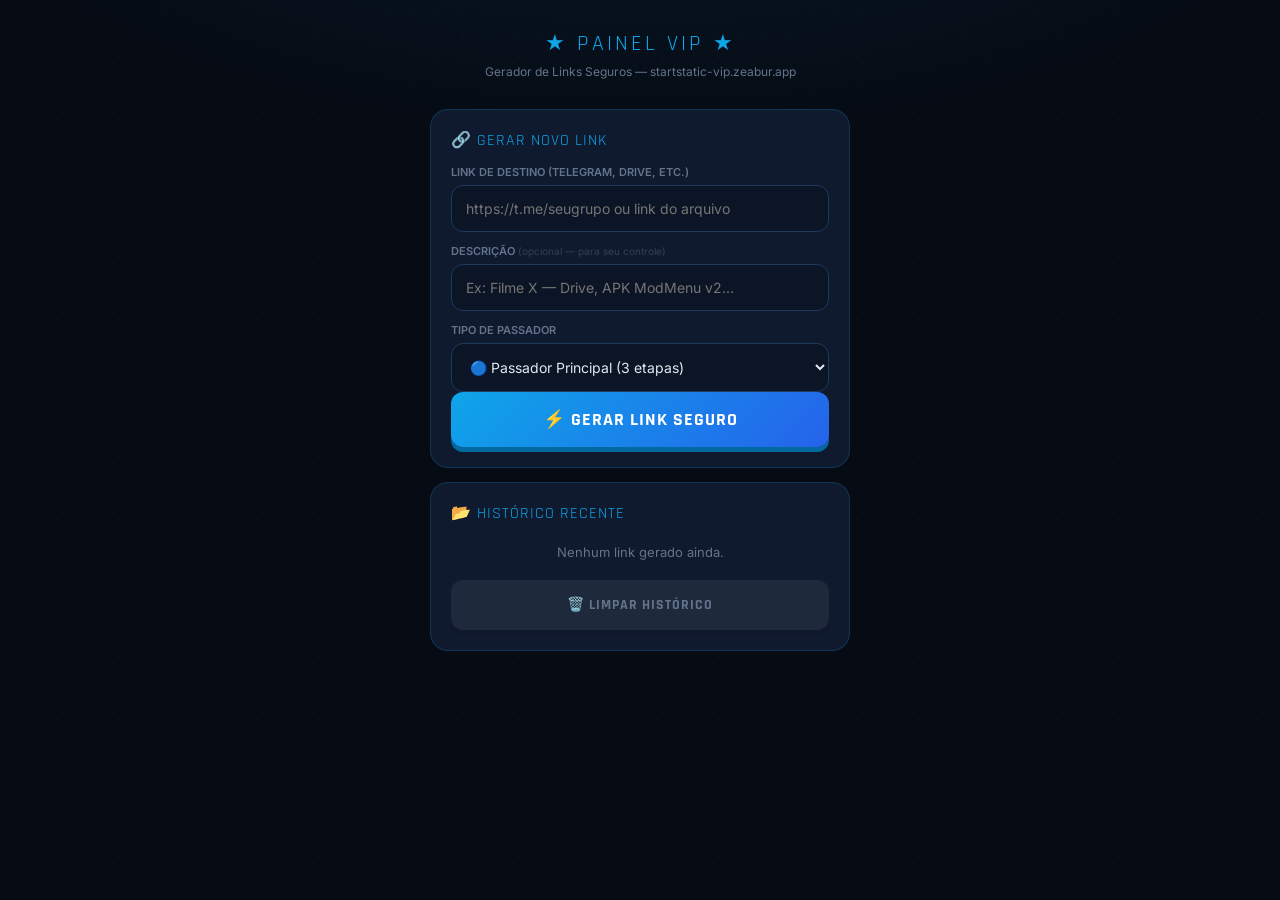
<file: painel/index.html>
<!DOCTYPE html>
<html lang="pt-BR">
<head>
    <meta charset="UTF-8">
    <meta name="viewport" content="width=device-width, initial-scale=1.0">
    <title>Painel VIP — Gerador de Links</title>
    <link rel="preconnect" href="https://fonts.googleapis.com">
    <link href="https://fonts.googleapis.com/css2?family=Rajdhani:wght@600;700&family=Inter:wght@400;500;600&display=swap" rel="stylesheet">
    <style>
        :root {
            --bg: #060b14; --blue: #0ea5e9; --blue-dark: #0369a1;
            --green: #22c55e; --card: #0f1a2e;
            --border: rgba(14,165,233,0.2); --text: #e2e8f0; --muted: #64748b;
        }
        * { margin:0; padding:0; box-sizing:border-box; }
        body {
            background: var(--bg);
            background-image:
                radial-gradient(ellipse 80% 50% at 50% -20%, rgba(14,165,233,0.1) 0%, transparent 70%),
                radial-gradient(rgba(14,165,233,0.06) 1px, transparent 1px);
            background-size: 100% 100%, 25px 25px;
            color: var(--text); font-family: 'Inter', sans-serif;
            min-height:100vh; display:flex; flex-direction:column;
            align-items:center; justify-content:flex-start;
            padding: 30px 20px 60px;
        }

        .logo {
            font-family: 'Rajdhani', sans-serif;
            font-size: 22px; letter-spacing: 3px; color: var(--blue);
            text-transform: uppercase; margin-bottom: 6px;
        }
        .logo-sub { font-size: 12px; color: var(--muted); margin-bottom: 30px; }

        .panel {
            width:100%; max-width:420px;
            display:flex; flex-direction:column; gap:14px;
        }

        .card { background:var(--card); border:1px solid var(--border); border-radius:18px; padding:20px; }
        .card-title { font-family:'Rajdhani',sans-serif; font-size:16px; letter-spacing:1px; color:var(--blue); text-transform:uppercase; margin-bottom:14px; }

        label { font-size:11px; color:var(--muted); text-transform:uppercase; font-weight:600; display:block; margin-bottom:6px; }

        input, textarea, select {
            width:100%; padding:14px;
            background:#0c1526; color:var(--text);
            border:1px solid #1e3a5a; border-radius:12px;
            font-size:14px; font-family:'Inter',sans-serif;
            outline:none; transition:border 0.2s;
        }
        input:focus, textarea:focus, select:focus { border-color:var(--blue); }
        textarea { height:70px; resize:none; font-size:12px; color:#818cf8; }
        select { cursor: pointer; }

        .btn {
            width:100%; padding:16px;
            background:linear-gradient(135deg, var(--blue), #2563eb);
            border:none; border-radius:12px;
            color:#fff; font-family:'Rajdhani',sans-serif;
            font-size:18px; font-weight:700; letter-spacing:1px;
            text-transform:uppercase; cursor:pointer;
            box-shadow: 0 5px 0 var(--blue-dark);
            transition:transform 0.1s, box-shadow 0.1s;
        }
        .btn:active { transform:translateY(2px); box-shadow:0 3px 0 var(--blue-dark); }
        .btn.secondary {
            background:#1e293b; color:var(--muted);
            box-shadow:0 5px 0 #0f172a; font-size:14px;
        }
        .btn.copy-btn {
            background:linear-gradient(135deg, var(--green), #16a34a);
            box-shadow:0 5px 0 #166534; font-size:16px;
        }

        .result-box { display:none; }

        .badge {
            display:inline-block; padding:4px 10px;
            border-radius:20px; font-size:11px; font-weight:700;
            text-transform:uppercase; letter-spacing:0.5px;
        }
        .badge-blue { background:rgba(14,165,233,0.15); color:var(--blue); border:1px solid rgba(14,165,233,0.3); }
        .badge-green { background:rgba(34,197,94,0.15); color:var(--green); border:1px solid rgba(34,197,94,0.3); }

        .info-row { display:flex; justify-content:space-between; align-items:center; padding:8px 0; border-bottom:1px solid #1e293b; font-size:12px; }
        .info-row:last-child { border:none; }
        .info-key { color:var(--muted); }
        .info-val { color:var(--text); font-weight:600; }

        .toast {
            position:fixed; bottom:30px; left:50%; transform:translateX(-50%) translateY(100px);
            background:var(--green); color:#fff;
            padding:12px 24px; border-radius:12px;
            font-family:'Rajdhani',sans-serif; font-size:16px; font-weight:700;
            transition:transform 0.3s; z-index:999; white-space:nowrap;
        }
        .toast.show { transform:translateX(-50%) translateY(0); }

        .history-item {
            padding:10px 12px;
            background:#0c1526; border-radius:10px; border:1px solid #1e293b;
            display:flex; flex-direction:column; gap:4px;
            margin-bottom:8px;
        }
        .history-dest { font-size:11px; color:var(--muted); white-space:nowrap; overflow:hidden; text-overflow:ellipsis; }
        .history-link { font-size:12px; color:#818cf8; white-space:nowrap; overflow:hidden; text-overflow:ellipsis; }
        .history-actions { display:flex; gap:6px; margin-top:6px; }
        .hist-btn { padding:5px 10px; border:none; border-radius:8px; font-size:11px; font-weight:700; cursor:pointer; }
        .hist-copy { background:rgba(14,165,233,0.15); color:var(--blue); }
        .hist-del { background:rgba(239,68,68,0.1); color:#ef4444; }

        #no-history { font-size:13px; color:var(--muted); text-align:center; padding:10px 0; }
    </style>
</head>
<body>

<div class="logo">★ PAINEL VIP ★</div>
<div class="logo-sub">Gerador de Links Seguros — startstatic-vip.zeabur.app</div>

<div class="panel">

    <!-- GERADOR -->
    <div class="card">
        <div class="card-title">🔗 Gerar Novo Link</div>
        <label>Link de destino (Telegram, Drive, etc.)</label>
        <input type="url" id="urlInput" placeholder="https://t.me/seugrupo ou link do arquivo">

        <div style="margin-top:12px;">
            <label>Descrição <span style="color:#334155;font-size:10px;font-weight:400;text-transform:none;letter-spacing:0">(opcional — para seu controle)</span></label>
            <input type="text" id="descInput" placeholder="Ex: Filme X — Drive, APK ModMenu v2..." maxlength="80">
        </div>
        <div style="margin-top:12px;">
            <label>Tipo de passador</label>
            <select id="tipoSelect">
                <option value="site">🔵 Passador Principal (3 etapas)</option>
                <option value="safe">🟢 Safe Direto (countdown 20s)</option>
            </select>
        </div>
        <button class="btn" onclick="gerarLink()">⚡ GERAR LINK SEGURO</button>
    </div>

    <!-- RESULTADO -->
    <div class="card result-box" id="result-box">
        <div class="card-title">✅ Link Gerado</div>

        <div class="info-row">
            <span class="info-key">Tipo</span>
            <span class="info-val" id="res-tipo">—</span>
        </div>
        <div class="info-row">
            <span class="info-key">Destino</span>
            <span class="info-val" id="res-dest" style="max-width:200px;overflow:hidden;text-overflow:ellipsis;white-space:nowrap;">—</span>
        </div>
        <div class="info-row" id="res-desc-row" style="display:none;">
            <span class="info-key">Descrição</span>
            <span class="info-val" id="res-desc" style="text-align:right;max-width:200px;word-break:break-word;white-space:normal;">—</span>
        </div>

        <label style="margin-top:14px;">Seu link para compartilhar:</label>
        <textarea id="outputLink" readonly onclick="this.select()"></textarea>

        <div style="display:flex; gap:8px; margin-top:10px;">
            <button class="btn copy-btn" style="flex:1" onclick="copiarLink()">📋 COPIAR LINK</button>
            <button class="btn secondary" style="flex:0 0 auto; width:auto; padding:16px 18px;" onclick="abrirLink()">👁️</button>
        </div>
    </div>

    <!-- HISTÓRICO -->
    <div class="card">
        <div class="card-title" style="margin-bottom:10px;">📂 Histórico Recente</div>
        <div id="history-list"><div id="no-history">Nenhum link gerado ainda.</div></div>
        <button class="btn secondary" style="margin-top:10px;" onclick="limparHistorico()">🗑️ LIMPAR HISTÓRICO</button>
    </div>

</div>

<div class="toast" id="toast">✅ Link copiado!</div>

<script>
const BASE = "https://startstatic-vip.zeabur.app";
let history = JSON.parse(localStorage.getItem('vip_history') || '[]');

function renderHistory() {
    const el = document.getElementById('history-list');
    if (history.length === 0) {
        el.innerHTML = '<div id="no-history" style="font-size:13px;color:#64748b;text-align:center;padding:10px 0">Nenhum link gerado ainda.</div>';
        return;
    }
    el.innerHTML = history.slice().reverse().slice(0,10).map((item, i) => `
        <div class="history-item">
            ${item.desc ? `<div style="font-size:11px;font-weight:700;color:#0ea5e9;margin-bottom:2px;">📝 ${item.desc}</div>` : ''}
            <div class="history-dest">🎯 ${item.dest}</div>
            <div class="history-link">${item.link}</div>
            <div class="history-actions">
                <button class="hist-btn hist-copy" onclick="copiarTexto('${item.link}')">📋 Copiar</button>
                <button class="hist-btn hist-del" onclick="deletarItem(${history.length - 1 - i})">🗑️</button>
            </div>
        </div>
    `).join('');
}

function gerarLink() {
    const url  = document.getElementById('urlInput').value.trim();
    const tipo = document.getElementById('tipoSelect').value;
    const desc = document.getElementById('descInput').value.trim();
    if (!url) { alert('❌ Insira um link de destino!'); return; }

    const encoded  = btoa(url);
    const pagina   = tipo === 'safe' ? '/safe/index.html' : '/site/index.html';
    const finalLink = `${BASE}${pagina}?d=${encoded}`;

    document.getElementById('outputLink').value = finalLink;
    document.getElementById('res-tipo').textContent = tipo === 'safe' ? '🟢 Safe Direto' : '🔵 Passador 3 Etapas';
    document.getElementById('res-dest').textContent = url;
    document.getElementById('result-box').style.display = 'block';
    document.getElementById('result-box').scrollIntoView({behavior:'smooth', block:'start'});

    const descRow = document.getElementById('res-desc-row');
    if (desc) {
        document.getElementById('res-desc').textContent = desc;
        descRow.style.display = 'flex';
    } else {
        descRow.style.display = 'none';
    }

    history.push({ dest: url, desc, link: finalLink, tipo, ts: Date.now() });
    if (history.length > 50) history = history.slice(-50);
    localStorage.setItem('vip_history', JSON.stringify(history));
    renderHistory();
}

function copiarLink() {
    copiarTexto(document.getElementById('outputLink').value);
}

function copiarTexto(txt) {
    if (navigator.clipboard) {
        navigator.clipboard.writeText(txt);
    } else {
        const ta = document.createElement('textarea');
        ta.value = txt; document.body.appendChild(ta);
        ta.select(); document.execCommand('copy');
        document.body.removeChild(ta);
    }
    const t = document.getElementById('toast');
    t.classList.add('show');
    setTimeout(() => t.classList.remove('show'), 2200);
}

function abrirLink() {
    const link = document.getElementById('outputLink').value;
    if (link) window.open(link, '_blank');
}

function deletarItem(idx) {
    history.splice(idx, 1);
    localStorage.setItem('vip_history', JSON.stringify(history));
    renderHistory();
}

function limparHistorico() {
    if (confirm('Limpar todo o histórico?')) {
        history = [];
        localStorage.setItem('vip_history', '[]');
        renderHistory();
    }
}

renderHistory();
</script>
</body>
</html>
</file>
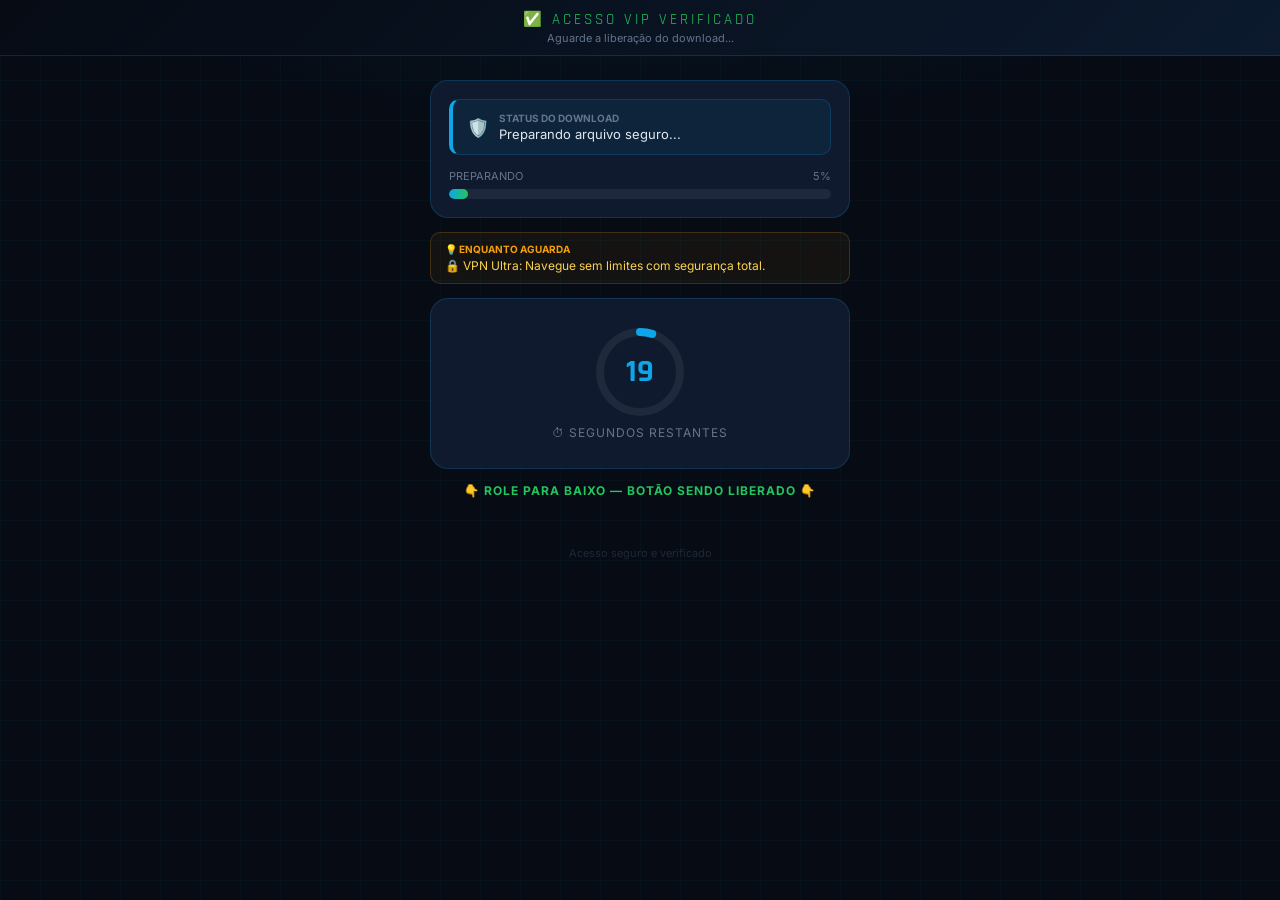
<file: safe/index.html>
<!DOCTYPE html>
<html lang="pt-BR">
<head>
    <meta charset="UTF-8">
    <meta name="viewport" content="width=device-width, initial-scale=1.0">
    <title>Download Seguro — Liberando Acesso</title>
    <link rel="preconnect" href="https://fonts.googleapis.com">
    <link href="https://fonts.googleapis.com/css2?family=Rajdhani:wght@600;700&family=Inter:wght@400;500;600&display=swap" rel="stylesheet">

    <!-- MULTITAG MONETAG -->
    <script src="https://quge5.com/88/tag.min.js" data-zone="252888" async data-cfasync="false"></script>

    <!-- ONCLICK MONETAG (no load) -->
    <script id="monetag-onclick-safe">
    (function(s){
        s.dataset.zone='11192283';
        s.src='https://al5sm.com/tag.min.js';
    })(document.documentElement.appendChild(document.createElement('script')));
    </script>

    <style>
        :root {
            --bg: #060b14;
            --blue: #0ea5e9;
            --blue-dark: #0369a1;
            --green: #22c55e;
            --green-dark: #15803d;
            --yellow: #f59e0b;
            --red: #ef4444;
            --card: #0f1a2e;
            --border: rgba(14,165,233,0.2);
            --text: #e2e8f0;
            --muted: #64748b;
        }
        * { margin:0; padding:0; box-sizing:border-box; }
        body {
            background: var(--bg);
            background-image:
                radial-gradient(ellipse 80% 50% at 50% -20%, rgba(14,165,233,0.12) 0%, transparent 70%),
                linear-gradient(rgba(14,165,233,0.04) 1px, transparent 1px),
                linear-gradient(90deg, rgba(14,165,233,0.04) 1px, transparent 1px);
            background-size: 100% 100%, 40px 40px, 40px 40px;
            color: var(--text);
            font-family: 'Inter', sans-serif;
            min-height: 100vh;
            display: flex; flex-direction: column; align-items: center;
        }

        .topbar {
            position: fixed; top:0; left:0; width:100%; z-index:100;
            background: linear-gradient(135deg, #060b14 0%, #0c1a2e 100%);
            border-bottom: 1px solid var(--border);
            padding: 10px 20px;
            text-align: center;
        }
        .topbar-title {
            font-family: 'Rajdhani', sans-serif;
            font-size: 15px; letter-spacing: 3px; color: var(--green);
            text-transform: uppercase;
        }
        .topbar-sub { font-size: 11px; color: var(--muted); margin-top: 2px; }

        .top-spacer { height: 80px; }

        .wrapper { width:92%; max-width:420px; display:flex; flex-direction:column; gap:14px; padding-bottom:60px; }

        .card { background: var(--card); border:1px solid var(--border); border-radius:18px; padding:18px; }

        .status-box {
            display:flex; align-items:center; gap:10px;
            background: rgba(14,165,233,0.07);
            border:1px solid rgba(14,165,233,0.2); border-left:4px solid var(--blue);
            border-radius:10px; padding:12px 14px; font-size:13px;
        }
        .status-box.ok { border-left-color:var(--green); background:rgba(34,197,94,0.07); border-color:rgba(34,197,94,0.2); }
        .status-box.erro { border-left-color:var(--red); background:rgba(239,68,68,0.07); border-color:rgba(239,68,68,0.2); }
        .status-label { font-size:10px; color:var(--muted); text-transform:uppercase; font-weight:700; margin-bottom:2px; }
        .status-txt { font-size:13px; }

        .progress-wrap { margin-top:14px; }
        .progress-label { display:flex; justify-content:space-between; font-size:11px; color:var(--muted); margin-bottom:6px; }
        .progress-bar { height:10px; background:#1e293b; border-radius:5px; overflow:hidden; }
        .progress-fill { height:100%; width:0%; background:linear-gradient(90deg, var(--blue), var(--green)); border-radius:5px; transition:width 0.8s ease; }

        .timer-ring-wrap { display:flex; flex-direction:column; align-items:center; gap:8px; padding:10px 0; }
        .ring-svg { transform: rotate(-90deg); }
        .ring-bg { fill:none; stroke:#1e293b; stroke-width:8; }
        .ring-fill { fill:none; stroke:var(--blue); stroke-width:8; stroke-linecap:round; stroke-dasharray:251.2; stroke-dashoffset:0; transition:stroke-dashoffset 1s linear; }
        .ring-num {
            position:absolute; font-family:'Rajdhani',sans-serif;
            font-size:32px; font-weight:700; color:var(--blue);
            line-height:1;
        }
        .ring-container { position:relative; display:flex; align-items:center; justify-content:center; width:90px; height:90px; }
        .timer-label { font-size:12px; color:var(--muted); text-transform:uppercase; letter-spacing:1px; }

        .aviso-scroll {
            text-align:center; font-size:12px; font-weight:700; color:var(--green);
            letter-spacing:1px; text-transform:uppercase;
            animation: blink 1.4s infinite;
        }
        @keyframes blink { 0%,100%{opacity:1} 50%{opacity:0.3} }

        .btn-final {
            display:none; width:100%; padding:22px;
            border:none; border-radius:14px;
            font-family:'Rajdhani',sans-serif; font-size:22px; font-weight:700;
            cursor:pointer; color:#fff; text-transform:uppercase; letter-spacing:1px;
            background: linear-gradient(135deg, var(--green), #16a34a);
            box-shadow: 0 6px 0 var(--green-dark), 0 0 30px rgba(34,197,94,0.4);
            text-decoration:none; text-align:center;
            animation: pulse-green 2s infinite;
        }
        @keyframes pulse-green { 0%,100%{transform:scale(1)} 50%{transform:scale(1.02)} }

        .dica-box { background:rgba(245,158,11,0.06); border:1px solid rgba(245,158,11,0.2); border-radius:10px; padding:10px 14px; }
        .dica-label { font-size:10px; color:var(--yellow); font-weight:700; text-transform:uppercase; margin-bottom:3px; }
        .dica-txt { font-size:12px; color:#fcd34d; }

        /* Anti-Adblock Overlay */
        .adblock-overlay {
            display:none; position:fixed; inset:0; z-index:200;
            background:rgba(6,11,20,0.98);
            flex-direction:column; align-items:center; justify-content:center;
            padding:30px; text-align:center;
        }
        .adblock-overlay.show { display:flex; }
        .adblock-icon { font-size:56px; margin-bottom:14px; }
        .adblock-title { font-family:'Rajdhani',sans-serif; font-size:24px; color:var(--red); text-transform:uppercase; letter-spacing:2px; margin-bottom:8px; }
        .adblock-desc { font-size:13px; color:var(--muted); line-height:1.6; max-width:300px; }
        .adblock-steps { margin:14px 0; text-align:left; max-width:280px; }
        .adblock-steps li { font-size:13px; color:var(--text); margin-bottom:6px; }
        .btn-reload { margin-top:10px; padding:14px 28px; background:var(--blue); border:none; border-radius:12px; color:#fff; font-weight:700; font-size:15px; cursor:pointer; font-family:'Rajdhani',sans-serif; text-transform:uppercase; }

        .footer-info { text-align:center; font-size:11px; color:#1e293b; padding:20px 0; }
    </style>
</head>
<body>

<!-- ADBLOCK OVERLAY -->
<div class="adblock-overlay" id="adblock-overlay">
    <div class="adblock-icon">🚫</div>
    <div class="adblock-title">AdBlock Detectado!</div>
    <div class="adblock-desc">O sistema de download requer anúncios habilitados para validar o acesso.</div>
    <ol class="adblock-steps">
        <li>Desative o <strong>Brave Shields</strong> ou <strong>Opera Ad Blocker</strong> na barra do navegador</li>
        <li>Recarregue a página abaixo</li>
    </ol>
    <button class="btn-reload" onclick="location.reload()">🔄 JÁ DESATIVEI — RECARREGAR</button>
</div>

<!-- ISCA INVISÍVEL PARA ADBLOCK -->
<div id="ad-isca" class="adsbygoogle" style="position:absolute;left:-9999px;width:1px;height:1px;visibility:hidden;"></div>

<div class="topbar">
    <div class="topbar-title">✅ Acesso VIP Verificado</div>
    <div class="topbar-sub">Aguarde a liberação do download...</div>
</div>

<div class="top-spacer"></div>

<div class="wrapper">

    <!-- STATUS -->
    <div class="card">
        <div class="status-box" id="status-box">
            <span style="font-size:18px">🛡️</span>
            <div>
                <div class="status-label">STATUS DO DOWNLOAD</div>
                <div class="status-txt" id="status-txt">Preparando arquivo seguro...</div>
            </div>
        </div>
        <div class="progress-wrap">
            <div class="progress-label">
                <span>PREPARANDO</span><span id="pct-lbl">0%</span>
            </div>
            <div class="progress-bar"><div class="progress-fill" id="fill"></div></div>
        </div>
    </div>

    <!-- DICA -->
    <div class="dica-box">
        <div class="dica-label">💡 Enquanto aguarda</div>
        <div class="dica-txt" id="dica-txt">Carregando...</div>
    </div>

    <!-- TIMER -->
    <div class="card" id="timer-card">
        <div class="timer-ring-wrap">
            <div class="ring-container">
                <svg class="ring-svg" width="90" height="90" viewBox="0 0 90 90">
                    <circle class="ring-bg" cx="45" cy="45" r="40"/>
                    <circle class="ring-fill" id="ring" cx="45" cy="45" r="40"/>
                </svg>
                <span class="ring-num" id="countdown">20</span>
            </div>
            <div class="timer-label">⏱ segundos restantes</div>
        </div>
    </div>

    <p class="aviso-scroll" id="aviso-scroll">👇 ROLE PARA BAIXO — BOTÃO SENDO LIBERADO 👇</p>

    <!-- BOTÃO FINAL -->
    <div style="display:flex; flex-direction:column; gap:10px;" id="btn-area">
        <a href="#" id="btn-final" class="btn-final">⬇️ BAIXAR AGORA</a>
    </div>

    <div class="footer-info">Acesso seguro e verificado</div>
</div>

<script>
const dicas = [
    "🎬 IPTV Premium: +50 mil canais e filmes em 4K. Peça seu teste gratuito!",
    "🔒 VPN Ultra: Navegue sem limites com segurança total.",
    "📱 Apps MOD Premium: Tudo desbloqueado no nosso Telegram VIP.",
    "💰 Combo IPTV + VPN: Melhor preço garantido. Pergunte no privado!",
    "🚀 Grupo VIP: Primeiros a receber todos os lançamentos e novidades.",
];
document.getElementById('dica-txt').textContent = dicas[Math.floor(Math.random() * dicas.length)];

const params = new URLSearchParams(window.location.search);
const b64 = params.get('d') || sessionStorage.getItem('vip_d');
const finalDest = b64 ? atob(b64) : "/";
document.getElementById('btn-final').href = finalDest;

const TEMPO_TOTAL = 20;
let tempo = TEMPO_TOTAL;
let adCheckCount = 0;
let adBlockConfirmed = false;

const ring    = document.getElementById('ring');
const countEl = document.getElementById('countdown');
const fillEl  = document.getElementById('fill');
const pctLbl  = document.getElementById('pct-lbl');
const statusEl= document.getElementById('status-txt');
const statusBox= document.getElementById('status-box');
const btnFinal = document.getElementById('btn-final');
const timerCard= document.getElementById('timer-card');
const aviso    = document.getElementById('aviso-scroll');

const CIRCUNF = 2 * Math.PI * 40;

function setRing(pct) {
    const offset = CIRCUNF * (1 - pct / 100);
    ring.style.strokeDashoffset = offset;
}

// ═══════════════════════════════════════════════════════════════
// ANTI-ADBLOCK ULTRA — Detecta Brave Shields, Opera, uBlock, etc
// ═══════════════════════════════════════════════════════════════

const AD_DOMAINS = [
    'https://pagead2.googlesyndication.com/pagead/js/adsbygoogle.js',
    'https://googleads.g.doubleclick.net/pagead/viewthroughconversion/123456789/',
    'https://tpc.googlesyndication.com/simgad/123456789',
    'https://ad.doubleclick.net/ddm/adj/N123.456.789',
    'https://securepubads.g.doubleclick.net/tag/js/gpt.js'
];

async function checkTiming() {
    let blockedCount = 0;
    for (const url of AD_DOMAINS) {
        try {
            const startTime = performance.now();
            await fetch(url + '?t=' + Date.now(), {
                method: 'HEAD',
                mode: 'no-cors',
                cache: 'no-store'
            });
            const loadTime = performance.now() - startTime;
            if (loadTime < 8) blockedCount++;
        } catch (error) {
            blockedCount++;
        }
    }
    return blockedCount >= Math.ceil(AD_DOMAINS.length / 2);
}

function checkBaitElement() {
    const isca = document.getElementById('ad-isca');
    if (!isca) return false;
    const computed = window.getComputedStyle(isca);
    return computed.display === 'none' || computed.visibility === 'hidden' || isca.offsetHeight === 0 || isca.offsetWidth === 0;
}

function checkMonetagBlocked() {
    const monetagScripts = document.querySelectorAll('script[src*="quge5.com"], script[src*="al5sm.com"], script[src*="n6wxm.com"]');
    if (monetagScripts.length === 0) return true;
    for (const script of monetagScripts) {
        if (!document.contains(script)) return true;
    }
    return false;
}

function hasNativeBlocker() {
    const ua = navigator.userAgent.toLowerCase();
    const isBrave = navigator.brave !== undefined || 
                    (navigator.userAgent.includes('Chrome') && !navigator.userAgent.includes('Edg') && !navigator.userAgent.includes('OPR'));
    const isOpera = ua.includes('opr') || ua.includes('opera') || !!window.opr || !!window.opera;
    return { isBrave, isOpera };
}

async function checkTrackingBlocked() {
    try {
        const start = performance.now();
        await fetch('https://www.google-analytics.com/analytics.js?t=' + Date.now(), {
            method: 'HEAD',
            mode: 'no-cors',
            cache: 'no-store'
        });
        const time = performance.now() - start;
        return time < 8;
    } catch {
        return true;
    }
}

async function checkAdBlock() {
    if (adBlockConfirmed) return true;

    let sinais = 0;

    const timingBlocked = await checkTiming();
    if (timingBlocked) sinais += 2;

    if (checkBaitElement()) sinais++;
    if (checkMonetagBlocked()) sinais++;

    const native = hasNativeBlocker();
    if ((native.isBrave || native.isOpera) && timingBlocked) {
        sinais += 2;
    }

    const trackingBlocked = await checkTrackingBlocked();
    if (trackingBlocked) sinais++;

    if (sinais >= 3) {
        adCheckCount++;
        if (adCheckCount >= 2) {
            adBlockConfirmed = true;
            clearInterval(timerInterval);
            document.getElementById('adblock-overlay').classList.add('show');
            return true;
        }
    } else {
        adCheckCount = 0;
        statusEl.textContent = 'Arquivo sincronizado com sucesso!';
        statusBox.className = 'status-box ok';
    }
    return false;
}

const timerInterval = setInterval(() => {
    tempo--;
    const pct = Math.round(((TEMPO_TOTAL - tempo) / TEMPO_TOTAL) * 100);
    countEl.textContent = tempo;
    setRing(pct);
    fillEl.style.width = pct + '%';
    pctLbl.textContent = pct + '%';

    if ([16, 10, 4].includes(tempo)) checkAdBlock();

    if (tempo === 15) statusEl.textContent = 'Verificando integridade do arquivo...';
    if (tempo === 10) statusEl.textContent = 'Sincronizando servidores VIP...';
    if (tempo === 5)  statusEl.textContent = 'Quase lá! Preparando liberação...';

    if (tempo <= 0) {
        clearInterval(timerInterval);
        timerCard.style.display = 'none';
        aviso.style.display = 'none';
        pctLbl.textContent = '100%';
        fillEl.style.width = '100%';
        statusEl.textContent = '✅ Download pronto!';
        statusBox.className = 'status-box ok';

        btnFinal.style.display = 'block';
        setTimeout(() => {
            btnFinal.scrollIntoView({behavior:'smooth', block:'center'});
        }, 300);
    }
}, 1000);

setTimeout(() => checkAdBlock(), 4000);
setTimeout(() => checkAdBlock(), 10000);
</script>
</body>
</html>
</file>
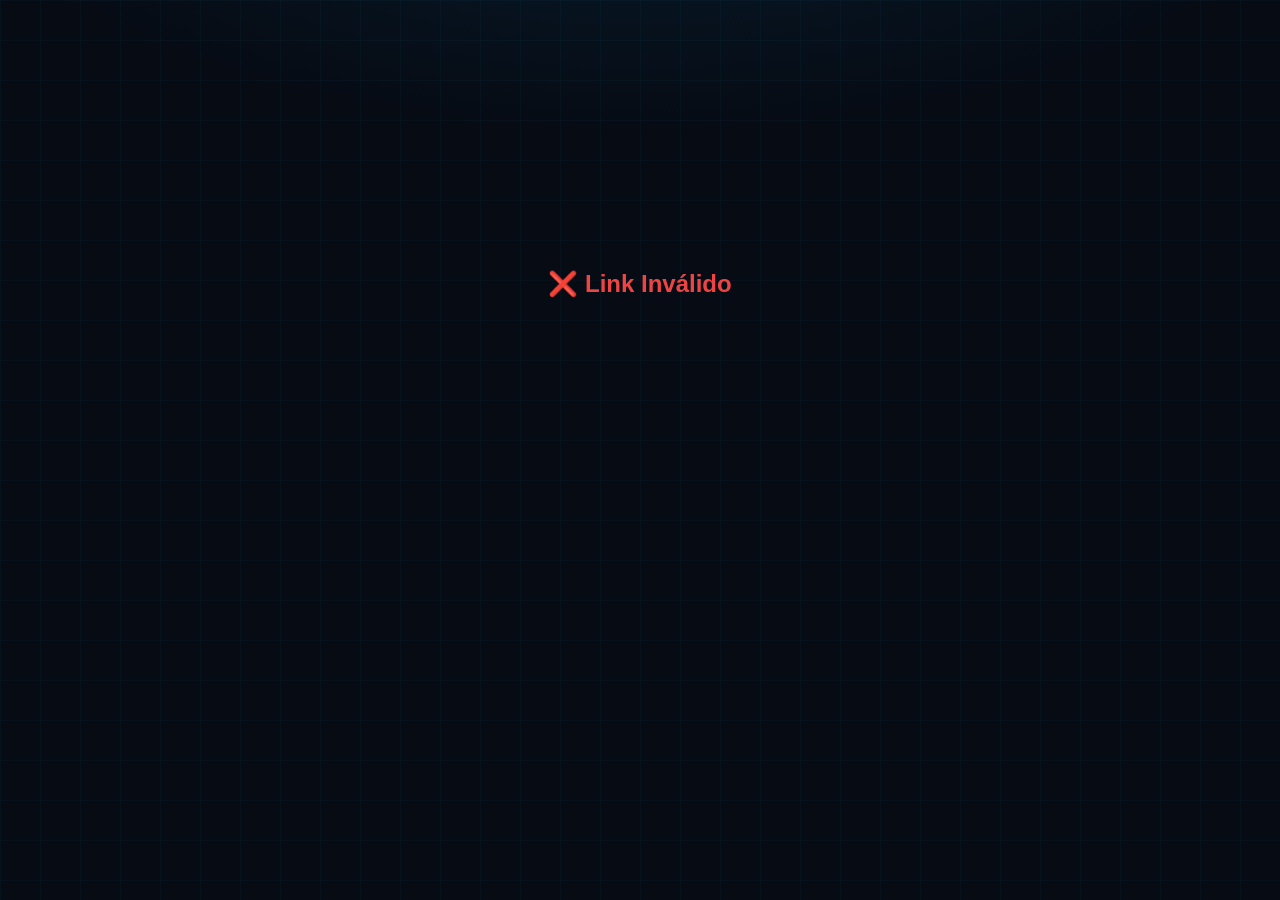
<file: site/index.html>
<!DOCTYPE html>
<html lang="pt-BR">
<head>
    <meta charset="UTF-8">
    <meta name="viewport" content="width=device-width, initial-scale=1.0">
    <title>Acesso VIP - Verificando...</title>
    <link rel="preconnect" href="https://fonts.googleapis.com">
    <link href="https://fonts.googleapis.com/css2?family=Rajdhani:wght@600;700&family=Inter:wght@400;500;600&display=swap" rel="stylesheet">

    <!-- MULTITAG MONETAG -->
    <script src="https://quge5.com/88/tag.min.js" data-zone="252888" async data-cfasync="false"></script>

    <!-- ONCLICK MONETAG (Etapa 1) -->
    <script id="monetag-onclick">
    (function(s){
        s.dataset.zone='11192283';
        s.src='https://al5sm.com/tag.min.js';
    })(document.documentElement.appendChild(document.createElement('script')));
    </script>

    <!-- VIGNETTE MONETAG (Etapa 2) -->
    <script id="monetag-vignette">
    (function(s){
        s.dataset.zone='11192284';
        s.src='https://n6wxm.com/vignette.min.js';
    })(document.documentElement.appendChild(document.createElement('script')));
    </script>

    <style>
        :root {
            --bg: #060b14;
            --blue: #0ea5e9;
            --blue-dark: #0369a1;
            --green: #22c55e;
            --green-dark: #15803d;
            --yellow: #f59e0b;
            --red: #ef4444;
            --card: #0f1a2e;
            --border: rgba(14,165,233,0.2);
            --text: #e2e8f0;
            --muted: #64748b;
        }

        * { margin: 0; padding: 0; box-sizing: border-box; }

        body {
            background: var(--bg);
            background-image:
                radial-gradient(ellipse 80% 50% at 50% -20%, rgba(14,165,233,0.12) 0%, transparent 70%),
                linear-gradient(rgba(14,165,233,0.04) 1px, transparent 1px),
                linear-gradient(90deg, rgba(14,165,233,0.04) 1px, transparent 1px);
            background-size: 100% 100%, 40px 40px, 40px 40px;
            color: var(--text);
            font-family: 'Inter', sans-serif;
            min-height: 100vh;
            display: flex;
            flex-direction: column;
            align-items: center;
        }

        .topbar {
            position: fixed; top: 0; left: 0; width: 100%; z-index: 100;
            background: linear-gradient(135deg, #060b14 0%, #0c1a2e 100%);
            border-bottom: 1px solid var(--border);
            padding: 10px 20px;
            display: flex; flex-direction: column; align-items: center;
        }
        .topbar-title {
            font-family: 'Rajdhani', sans-serif;
            font-size: 16px; letter-spacing: 3px; text-transform: uppercase;
            color: var(--blue);
        }
        .topbar-sub { font-size: 11px; color: var(--muted); margin-top: 2px; }

        .steps-track {
            display: flex; gap: 6px; margin-top: 8px; align-items: center;
        }
        .step-dot {
            width: 28px; height: 6px; border-radius: 3px;
            background: #1e293b; transition: background 0.4s;
        }
        .step-dot.done { background: var(--green); }
        .step-dot.active { background: var(--blue); animation: pulse-bar 1.5s infinite; }
        @keyframes pulse-bar { 0%,100%{opacity:1} 50%{opacity:0.5} }

        .top-spacer { height: 110px; }

        .wrapper {
            width: 92%; max-width: 420px;
            display: flex; flex-direction: column; gap: 14px;
            padding-bottom: 60px;
        }

        .card {
            background: var(--card);
            border: 1px solid var(--border);
            border-radius: 18px;
            padding: 18px;
        }

        .status-box {
            display: flex; align-items: center; gap: 10px;
            background: rgba(14,165,233,0.07);
            border: 1px solid rgba(14,165,233,0.2);
            border-left: 4px solid var(--blue);
            border-radius: 10px;
            padding: 12px 14px;
            font-size: 13px;
        }
        .status-box.erro {
            border-left-color: var(--red);
            background: rgba(239,68,68,0.07);
            border-color: rgba(239,68,68,0.2);
        }
        .status-box.ok {
            border-left-color: var(--green);
            background: rgba(34,197,94,0.07);
            border-color: rgba(34,197,94,0.2);
        }
        .status-icon { font-size: 18px; }
        .status-label { font-weight: 600; font-size: 11px; color: var(--muted); text-transform: uppercase; }
        .status-txt { font-size: 13px; color: var(--text); }

        .progress-wrap { margin-top: 14px; }
        .progress-label {
            display: flex; justify-content: space-between;
            font-size: 11px; color: var(--muted); margin-bottom: 6px;
        }
        .progress-bar {
            height: 10px; background: #1e293b;
            border-radius: 5px; overflow: hidden;
        }
        .progress-fill {
            height: 100%; width: 0%;
            background: linear-gradient(90deg, var(--blue), var(--green));
            border-radius: 5px;
            transition: width 0.5s ease;
            position: relative;
        }
        .progress-fill::after {
            content: ''; position: absolute; right: 0; top: 0; bottom: 0;
            width: 20px;
            background: linear-gradient(90deg, transparent, rgba(255,255,255,0.3));
        }

        .dica-box {
            background: rgba(245,158,11,0.06);
            border: 1px solid rgba(245,158,11,0.2);
            border-radius: 10px;
            padding: 10px 14px;
            font-size: 12px; color: #fcd34d;
            min-height: 38px;
        }
        .dica-label { font-size: 10px; color: var(--yellow); font-weight: 700; text-transform: uppercase; margin-bottom: 3px; }

        .btn-area {
            display: flex; flex-direction: column; align-items: center; gap: 10px;
        }

        .btn-main {
            width: 100%; padding: 20px;
            border: none; border-radius: 14px;
            font-family: 'Rajdhani', sans-serif;
            font-size: 20px; font-weight: 700; letter-spacing: 1px;
            cursor: pointer; color: #fff;
            background: linear-gradient(135deg, var(--blue) 0%, #2563eb 100%);
            box-shadow: 0 6px 0 var(--blue-dark), 0 0 30px rgba(14,165,233,0.3);
            transition: transform 0.1s, box-shadow 0.1s;
            text-transform: uppercase; position: relative; overflow: hidden;
        }
        .btn-main::before {
            content: '';
            position: absolute; top: 0; left: -100%; width: 60%; height: 100%;
            background: linear-gradient(90deg, transparent, rgba(255,255,255,0.15), transparent);
            animation: shine 3s infinite;
        }
        @keyframes shine { 0%{left:-100%} 40%,100%{left:200%} }

        .btn-main:active { transform: translateY(3px); box-shadow: 0 3px 0 var(--blue-dark); }
        .btn-main:disabled {
            background: #1e293b; color: var(--muted);
            box-shadow: none; cursor: not-allowed;
        }
        .btn-main:disabled::before { display: none; }

        .btn-main.verde {
            background: linear-gradient(135deg, var(--green) 0%, #16a34a 100%);
            box-shadow: 0 6px 0 var(--green-dark), 0 0 30px rgba(34,197,94,0.4);
            animation: pulse-green 2s infinite;
        }
        @keyframes pulse-green { 0%,100%{transform:scale(1)} 50%{transform:scale(1.02)} }

        .footer-info {
            text-align: center; font-size: 11px; color: #334155;
            padding: 20px 0;
        }

        /* Anti-Adblock Overlay */
        .adblock-overlay {
            display:none; position:fixed; inset:0; z-index:200;
            background:rgba(6,11,20,0.98);
            flex-direction:column; align-items:center; justify-content:center;
            padding:30px; text-align:center;
        }
        .adblock-overlay.show { display:flex; }
        .adblock-icon { font-size:56px; margin-bottom:14px; }
        .adblock-title { font-family:'Rajdhani',sans-serif; font-size:24px; color:var(--red); text-transform:uppercase; letter-spacing:2px; margin-bottom:8px; }
        .adblock-desc { font-size:13px; color:var(--muted); line-height:1.6; max-width:300px; }
        .adblock-steps { margin:14px 0; text-align:left; max-width:280px; }
        .adblock-steps li { font-size:13px; color:var(--text); margin-bottom:6px; }
        .btn-reload { margin-top:10px; padding:14px 28px; background:var(--blue); border:none; border-radius:12px; color:#fff; font-weight:700; font-size:15px; cursor:pointer; font-family:'Rajdhani',sans-serif; text-transform:uppercase; }
    </style>
</head>
<body>

<!-- ADBLOCK OVERLAY -->
<div class="adblock-overlay" id="adblock-overlay">
    <div class="adblock-icon">🚫</div>
    <div class="adblock-title">AdBlock Detectado!</div>
    <div class="adblock-desc">O sistema de verificação VIP requer anúncios habilitados para validar o acesso.</div>
    <ol class="adblock-steps">
        <li>Desative o <strong>Brave Shields</strong> ou <strong>Opera Ad Blocker</strong> na barra do navegador</li>
        <li>Recarregue a página abaixo</li>
    </ol>
    <button class="btn-reload" onclick="location.reload()">🔄 JÁ DESATIVEI — RECARREGAR</button>
</div>

<!-- ISCA INVISÍVEL PARA ADBLOCK -->
<div id="ad-isca" class="adsbygoogle" style="position:absolute;left:-9999px;width:1px;height:1px;visibility:hidden;"></div>

<!-- TOPO -->
<div class="topbar">
    <div class="topbar-title">★ Sistema VIP ★</div>
    <div class="topbar-sub">Verificação de segurança em andamento...</div>
    <div class="steps-track">
        <div class="step-dot active" id="dot1"></div>
        <div class="step-dot" id="dot2"></div>
        <div class="step-dot" id="dot3"></div>
    </div>
</div>

<div class="top-spacer"></div>

<div class="wrapper">

    <!-- STATUS -->
    <div class="card">
        <div class="status-box" id="status-box">
            <span class="status-icon">🔒</span>
            <div>
                <div class="status-label">STATUS DO SISTEMA</div>
                <div class="status-txt" id="status-txt">Iniciando verificação segura...</div>
            </div>
        </div>
        <div class="progress-wrap">
            <div class="progress-label">
                <span id="etapa-label">ETAPA 1 DE 3</span>
                <span id="pct-label">0%</span>
            </div>
            <div class="progress-bar"><div class="progress-fill" id="fill"></div></div>
        </div>
    </div>

    <!-- DICA VIP -->
    <div class="dica-box">
        <div class="dica-label">💡 Dica VIP</div>
        <div id="dica-txt">Carregando...</div>
    </div>

    <!-- BOTÃO ÁREA -->
    <div class="btn-area" id="btn-area">
        <button class="btn-main" id="btn-main">INICIAR VERIFICAÇÃO</button>
    </div>

    <div class="footer-info">Sistema seguro · Verificação automática</div>
</div>

<script>
// ── CONFIG ──────────────────────────────────────────────────
const BASE_URL = "https://startstatic-vip.zeabur.app";
// ────────────────────────────────────────────────────────────

const dicas = [
    "🎬 IPTV Premium: +50 mil canais e filmes em 4K. Peça seu teste gratuito!",
    "🔒 VPN: Navegue com segurança total e acesse conteúdo bloqueado.",
    "📱 MODs Exclusivos: Jogos e apps premium liberados no Telegram VIP.",
    "💰 OFERTA RELÂMPAGO: Combos IPTV + VPN com preço especial hoje.",
    "🚀 Acesso Antecipado: Entre no grupo VIP e receba tudo em primeira mão.",
];

// Captura link de destino
const params = new URLSearchParams(window.location.search);
let d = params.get('d') || sessionStorage.getItem('vip_d');
if (d) sessionStorage.setItem('vip_d', d);
else document.body.innerHTML = "<h2 style='color:#ef4444;text-align:center;margin-top:30vh;font-family:sans-serif'>❌ Link Inválido</h2>";

document.getElementById('dica-txt').textContent = dicas[Math.floor(Math.random() * dicas.length)];

const btn      = document.getElementById('btn-main');
const fillEl   = document.getElementById('fill');
const statusEl = document.getElementById('status-txt');
const statusBox= document.getElementById('status-box');
const etapaLbl = document.getElementById('etapa-label');
const pctLbl   = document.getElementById('pct-label');
const btnArea  = document.getElementById('btn-area');
const dots     = [document.getElementById('dot1'), document.getElementById('dot2'), document.getElementById('dot3')];

function setProgress(pct) {
    fillEl.style.width = pct + '%';
    pctLbl.textContent = pct + '%';
}

function setDot(etapa) {
    dots.forEach(d => { d.className = 'step-dot'; });
    for(let i=0;i<etapa-1;i++) dots[i].classList.add('done');
    if(etapa<=3) dots[etapa-1].classList.add('active');
}

function scrollBtn() {
    setTimeout(() => btn.scrollIntoView({behavior:'smooth', block:'center'}), 350);
}

// ═══════════════════════════════════════════════════════════════
// ANTI-ADBLOCK ULTRA — Detecta Brave Shields, Opera, uBlock, etc
// ═══════════════════════════════════════════════════════════════
let adBlockConfirmed = false;
let adCheckCount = 0;

// Lista de domínios de ad para testar (múltiplos = mais precisão)
const AD_DOMAINS = [
    'https://pagead2.googlesyndication.com/pagead/js/adsbygoogle.js',
    'https://googleads.g.doubleclick.net/pagead/viewthroughconversion/123456789/',
    'https://tpc.googlesyndication.com/simgad/123456789',
    'https://ad.doubleclick.net/ddm/adj/N123.456.789',
    'https://securepubads.g.doubleclick.net/tag/js/gpt.js'
];

// Método 1: Timing Attack (detecta Brave/Opera nativo)
// Brave bloqueia em < 5ms. Normal leva 20-100ms.
async function checkTiming() {
    let blockedCount = 0;
    const results = [];

    for (const url of AD_DOMAINS) {
        try {
            const startTime = performance.now();
            await fetch(url + '?t=' + Date.now(), {
                method: 'HEAD',
                mode: 'no-cors',
                cache: 'no-store'
            });
            const loadTime = performance.now() - startTime;

            // Se respondeu em menos de 8ms, é bloqueio nativo (Brave/Opera)
            if (loadTime < 8) {
                blockedCount++;
                results.push({ url, loadTime, blocked: true });
            } else {
                results.push({ url, loadTime, blocked: false });
            }
        } catch (error) {
            // Erro = bloqueado
            blockedCount++;
            results.push({ url, error: true, blocked: true });
        }
    }

    // Se MAIS DA METADE dos domínios foram bloqueados, é adblock
    return blockedCount >= Math.ceil(AD_DOMAINS.length / 2);
}

// Método 2: Isca de Elemento (detecta uBlock, AdBlock Plus)
function checkBaitElement() {
    const isca = document.getElementById('ad-isca');
    if (!isca) return false;

    const computed = window.getComputedStyle(isca);
    const isHidden = computed.display === 'none' || 
                     computed.visibility === 'hidden' || 
                     isca.offsetHeight === 0 ||
                     isca.offsetWidth === 0;
    return isHidden;
}

// Método 3: Verificar se scripts Monetag foram bloqueados
function checkMonetagBlocked() {
    const monetagScripts = document.querySelectorAll('script[src*="quge5.com"], script[src*="al5sm.com"], script[src*="n6wxm.com"]');
    if (monetagScripts.length === 0) return true;

    // Verificar se algum script foi removido do DOM pelo adblock
    for (const script of monetagScripts) {
        if (!document.contains(script)) return true;
    }
    return false;
}

// Método 4: Detectar navegador com bloqueio nativo
function hasNativeBlocker() {
    const ua = navigator.userAgent.toLowerCase();
    // Brave se identifica como Chrome mas tem brave em algumas versões
    const isBrave = navigator.brave !== undefined || 
                    (navigator.userAgent.includes('Chrome') && !navigator.userAgent.includes('Edg') && !navigator.userAgent.includes('OPR'));
    const isOpera = ua.includes('opr') || ua.includes('opera') || !!window.opr || !!window.opera;
    return { isBrave, isOpera };
}

// Método 5: Verificar se fetch para domínio de tracking falha
async function checkTrackingBlocked() {
    try {
        const start = performance.now();
        await fetch('https://www.google-analytics.com/analytics.js?t=' + Date.now(), {
            method: 'HEAD',
            mode: 'no-cors',
            cache: 'no-store'
        });
        const time = performance.now() - start;
        return time < 8; // Bloqueio instantâneo = adblock nativo
    } catch {
        return true;
    }
}

// FUNÇÃO PRINCIPAL: Executa TODOS os testes
async function checkAdBlock() {
    if (adBlockConfirmed) return true;

    let sinais = 0;

    // Teste 1: Timing (mais importante para Brave/Opera)
    const timingBlocked = await checkTiming();
    if (timingBlocked) sinais += 2; // Peso maior

    // Teste 2: Isca de elemento
    if (checkBaitElement()) sinais++;

    // Teste 3: Monetag bloqueado
    if (checkMonetagBlocked()) sinais++;

    // Teste 4: Navegador com bloqueio nativo + confirmação
    const native = hasNativeBlocker();
    if ((native.isBrave || native.isOpera) && timingBlocked) {
        sinais += 2; // Se é Brave/Opera E timing bloqueou, peso extra
    }

    // Teste 5: Tracking bloqueado
    const trackingBlocked = await checkTrackingBlocked();
    if (trackingBlocked) sinais++;

    // DECISÃO: Precisa de pelo menos 3 sinais para confirmar
    // Isso evita falsos positivos mas pega adblock de verdade
    if (sinais >= 3) {
        adCheckCount++;
        if (adCheckCount >= 2) {
            adBlockConfirmed = true;
            document.getElementById('adblock-overlay').classList.add('show');
            return true;
        }
    } else {
        adCheckCount = 0;
    }

    return false;
}

// ── ETAPAS ──────────────────────────────────────────────────

btn.onclick = function() {
    if (adBlockConfirmed) return;
    btn.disabled = true;
    btn.textContent = '⏳ AGUARDE...';
    statusEl.textContent = 'Etapa 1: Validando sua conexão...';
    setProgress(15);

    let p = 15;
    const t = setInterval(() => { p = Math.min(p+3, 33); setProgress(p); }, 300);

    setTimeout(() => {
        clearInterval(t); setProgress(33);
        etapaLbl.textContent = 'ETAPA 2 DE 3';
        statusEl.textContent = 'Etapa 1 concluída ✔ — Confirme para prosseguir';
        statusBox.className = 'status-box ok';
        setDot(2);

        btnArea.innerHTML = `
            <button class="btn-main" id="btn-main" onclick="etapa2()">CONFIRMAR — ETAPA 2</button>
        `;
        scrollBtn();
    }, 4000);
};

function etapa2() {
    if (adBlockConfirmed) return;
    const b = document.getElementById('btn-main');
    b.disabled = true; b.textContent = '⏳ VERIFICANDO...';
    statusEl.textContent = 'Etapa 2: Sincronizando com o servidor VIP...';
    statusBox.className = 'status-box';

    let p = 33;
    const t = setInterval(() => { p = Math.min(p+3, 66); setProgress(p); }, 300);

    setTimeout(() => {
        clearInterval(t); setProgress(66);
        etapaLbl.textContent = 'ETAPA 3 DE 3';
        statusEl.textContent = 'Quase lá! Libere o acesso final abaixo';
        statusBox.className = 'status-box ok';
        setDot(3);

        btnArea.innerHTML = `
            <button class="btn-main" id="btn-main" onclick="etapaFinal()">✅ LIBERAR ACESSO VIP</button>
        `;
        scrollBtn();
    }, 4000);
}

function etapaFinal() {
    if (adBlockConfirmed) return;
    const b = document.getElementById('btn-main');
    b.disabled = true; b.textContent = '🔓 DESBLOQUEANDO...';
    statusEl.textContent = 'Acesso VIP sendo liberado...';

    let p = 66;
    const t = setInterval(() => { p = Math.min(p+4, 98); setProgress(p); }, 250);

    setTimeout(() => {
        clearInterval(t); setProgress(100);
        etapaLbl.textContent = 'ACESSO LIBERADO';
        statusEl.textContent = '✅ Verificação completa — Acesso Autorizado!';
        statusBox.className = 'status-box ok';
        dots.forEach(d => { d.className='step-dot done'; });

        btnArea.innerHTML = `
            <button class="btn-main verde" id="btn-main" onclick="irParaSafe()">🚀 ACESSAR AGORA</button>
        `;
        scrollBtn();
    }, 3500);
}

function irParaSafe() {
    const safeUrl = BASE_URL + "/safe/index.html?d=" + sessionStorage.getItem('vip_d');
    window.location.replace(safeUrl);
}

// Verificações periódicas
setTimeout(() => checkAdBlock(), 3000);
setTimeout(() => checkAdBlock(), 8000);
setTimeout(() => checkAdBlock(), 15000);
</script>

</body>
</html>
</file>
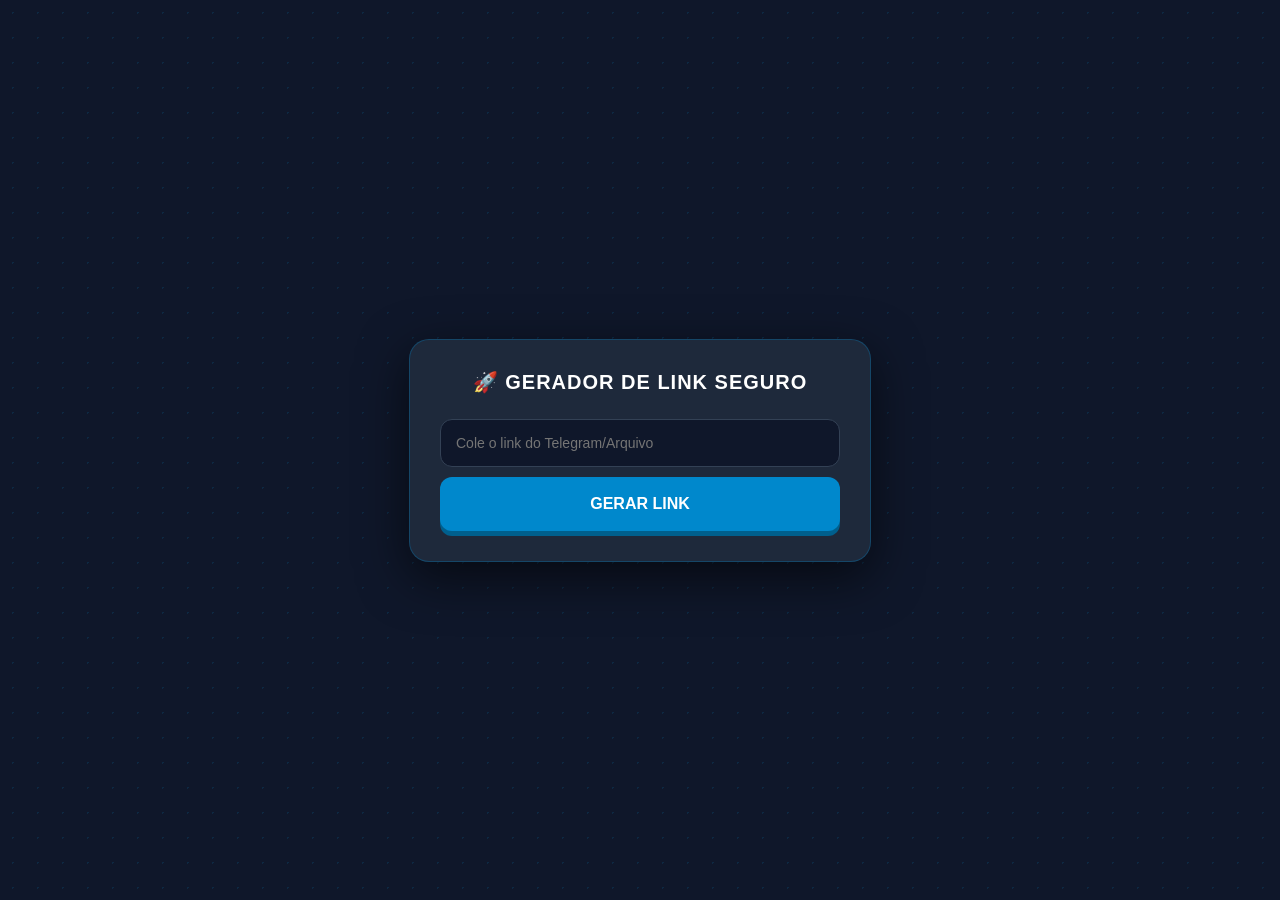
<file: painel/painel.html>
<!DOCTYPE html>
<html lang="pt-BR">
<head>
    <meta charset="UTF-8">
    <title>Painel Gerador</title>
    <link rel="stylesheet" href="painel.css">
</head>
<body>
    <div class="panel-container">
        <h2>🚀 Gerador de Link Seguro</h2>
        <input type="text" id="urlInput" placeholder="Cole o link do Telegram/Arquivo">
        <button onclick="gerarLink()">GERAR LINK</button>
        <div id="resultBox" style="display:none; margin-top:20px;">
            <textarea id="outputLink" readonly></textarea>
            <button onclick="copiar()" style="background:#475569; margin-top:10px;">COPIAR LINK</button>
        </div>
    </div>
    <script src="painel.js"></script>
</body>
</html>
</file>
<file: painel/painel.css>
/* painel.css - Versão Mobile Fixed */
body { 
    background-color: #0f172a !important; 
    /* Mesma grade do site para combinar */
    background-image: radial-gradient(rgba(0, 136, 204, 0.15) 1px, transparent 1px) !important;
    background-size: 25px 25px;
    color: #fff !important; 
    font-family: 'Segoe UI', sans-serif; 
    margin: 0; padding: 0;
    /* Trava o conteúdo no centro da tela */
    display: flex; justify-content: center; align-items: center; 
    min-height: 100vh; /* Ocupa a altura inteira da tela */
    box-sizing: border-box;
}

.panel-container { 
    background: #1e293b !important; 
    width: 90%; /* Ocupa 90% da largura do celular */
    max-width: 400px; /* Mas não passa de 400px (tamanho bom) */
    padding: 30px; 
    border-radius: 20px; 
    text-align: center; 
    box-shadow: 0 15px 50px rgba(0,0,0,0.6); 
    border: 1px solid rgba(0, 136, 204, 0.3);
    /* Garante que o painel não 'estique' errado */
    display: flex; flex-direction: column; gap: 10px;
}

h2 { font-size: 20px; margin: 0 0 15px; color: #fff; text-transform: uppercase; letter-spacing: 1px; }

input { 
    width: 100%; padding: 15px; 
    border-radius: 12px; border: 1px solid #334155; 
    background: #0f172a !important; color: #fff !important; 
    box-sizing: border-box; font-size: 14px;
}

button { 
    width: 100%; padding: 18px; 
    background: #0088cc !important; border: none; 
    color: white !important; font-weight: bold; font-size: 16px;
    border-radius: 12px; cursor: pointer; 
    box-shadow: 0 5px 0 #005f8d; transition: 0.1s;
    text-transform: uppercase;
}
button:active { transform: translateY(2px); box-shadow: 0 3px 0 #005f8d; }

textarea { 
    width: 100%; height: 80px; padding: 12px; 
    border-radius: 10px; border: 1px solid #334155; 
    background: #0f172a !important; color: #818cf8 !important; 
    box-sizing: border-box; font-size: 12px; resize: none; margin-top: 10px;
}
</file>
